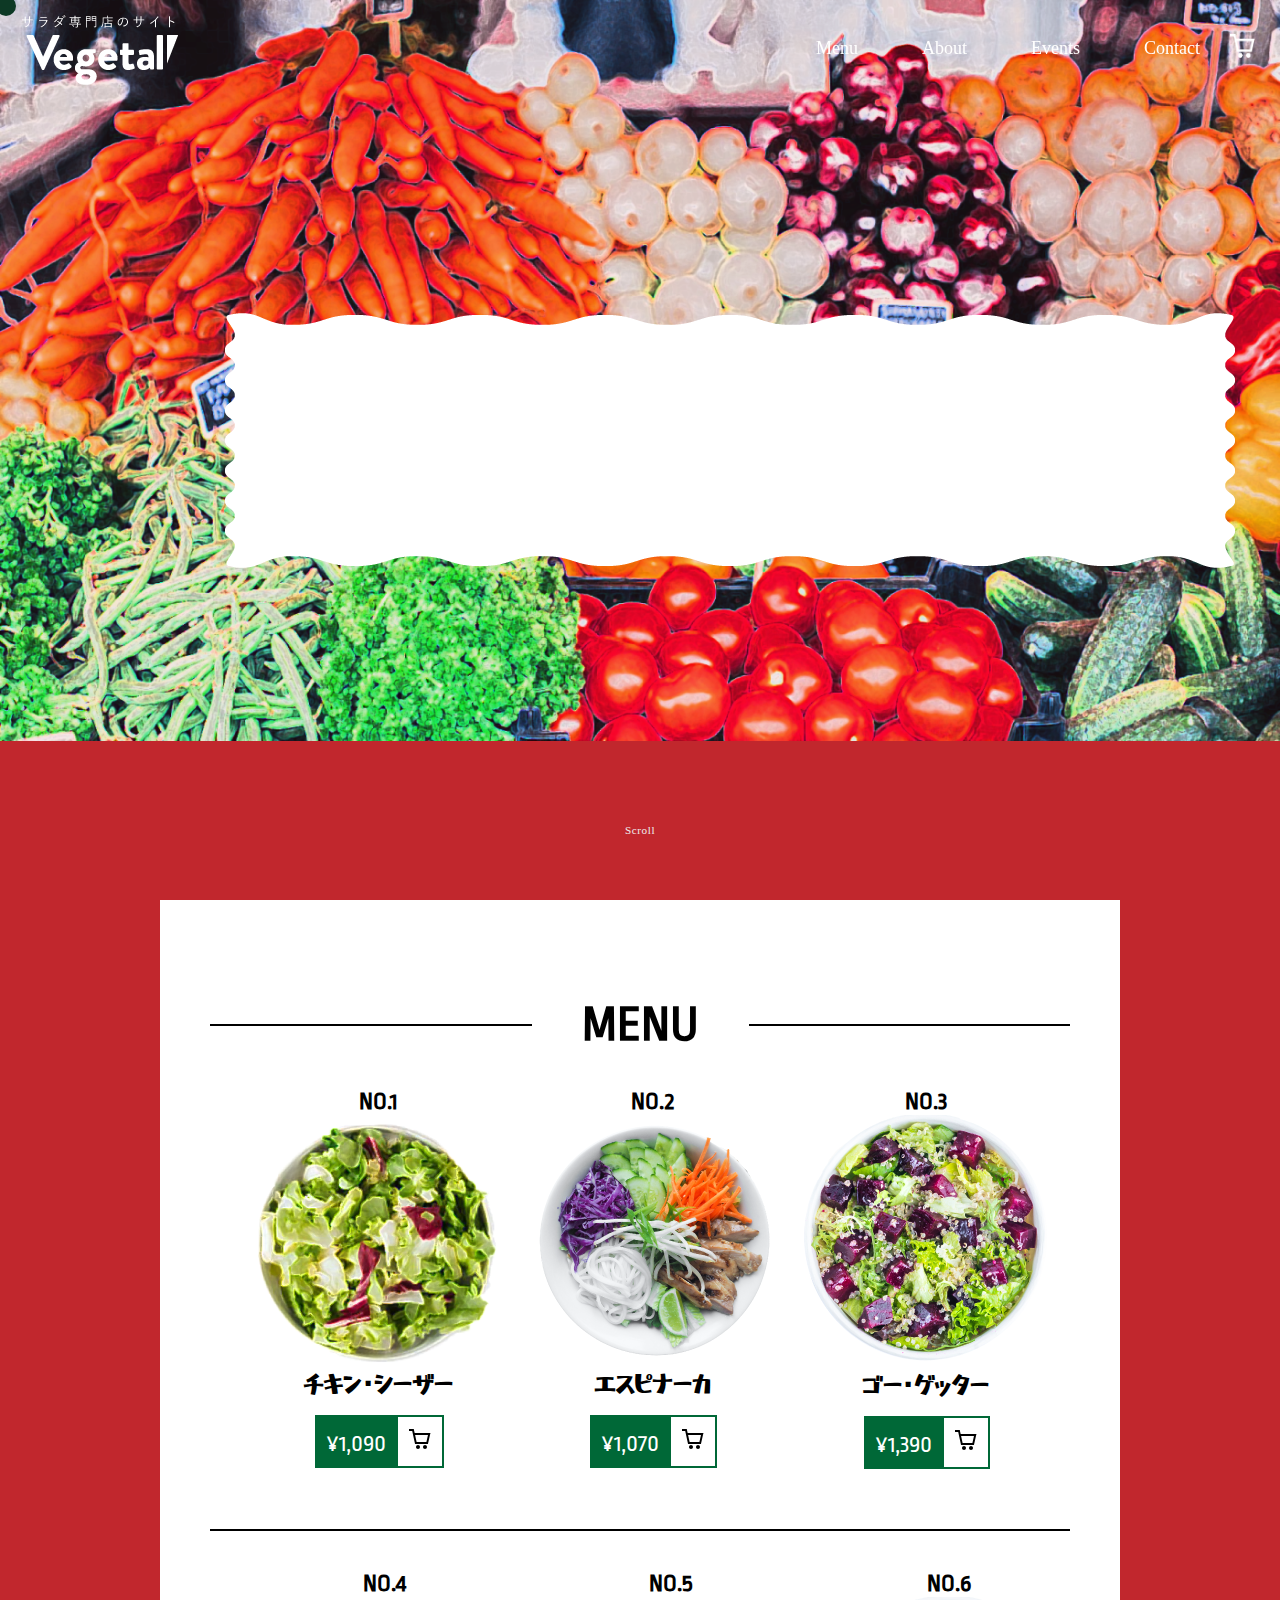
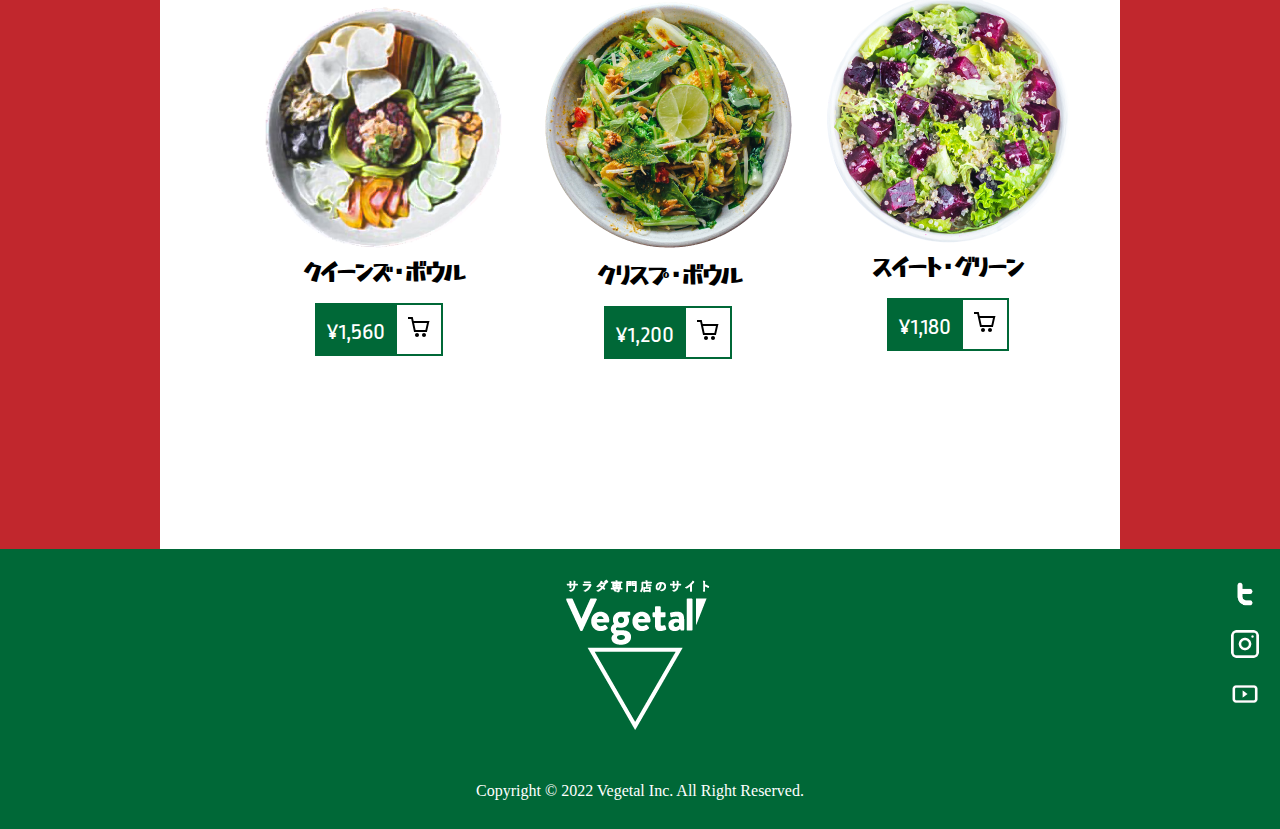
<file: index.html>
<!DOCTYPE html>

<html lang="ja">

  <head>

    <meta charset="utf-8">

    <meta name="viewport" content="width=device-width">

    <title>1カラムサイト「VEGETAL」</title>

    <link rel="stylesheet" href="css/reset.css">
    <link rel="stylesheet" href="css/common.css">
    <link rel="preconnect" href="https://fonts.googleapis.com">
    <link rel="preconnect" href="https://fonts.gstatic.com" crossorigin>
    <link href="https://fonts.googleapis.com/css2?family=Ropa+Sans&display=swap" rel="stylesheet">
  </head>

  <body>
    <div id="cursor"></div>
    <header class="header">
      <h1 class="logo"><a  class="top_logo" href="#"><img src="images/logo1.png" alt="logo" width="160px"></a></h1>
      <!-- ナビゲーション -->
      <nav>
        <div class="navigation">
          <a href="#" class="navigation_btn">Menu</a>
          <a href="about.html" class="navigation_btn">About</a>
          <a href="events.html" class="navigation_btn">Events</a>
          <a href="contact.html" class="navigation_btn">Contact</a>
        </div>
        <div class="icon">
          <a href="#"><img src="images/cart.png" alt="カートのアイコン"></a>
        </div>
      </nav>
    </header>
    <main class="clearfix">
      <!-- メインビジュアルエリア -->
      <!-- <h1 class="chachcopy">NO VEGETABLE <br> NO LIFE!</h1> -->
      <p><span class="smoothText"><span class="smoothTextTrigger">NO VEGETABLE <br> NO LIFE!</span></span></p>
      <!-- <div class="main-visual">
          <img class="main-visual-r" src="images/mainvisual000.png" alt="メインビジュアル">
          <img class="main-visual-r" src="images/mainvisual002.jpg" alt="メインビジュアル">
          <img class="main-visual-r" src="images/mainvisual003.jpg" alt="メインビジュアル">
      </div> -->
      <ul class="main-visual">
        <li><img class="main-visual-r" src="images/mainvisual000.png" alt="メインビジュアル"></li>
        <li><img class="main-visual-r" src="images/mainvisual002.jpg" alt="メインビジュアル"></li>
        <li><img class="main-visual-r" src="images/mainvisual003.jpg" alt="メインビジュアル"></li>
        <li><img class="main-visual-r" src="images/mainvisual004.jpg" alt="メインビジュアル"></li>
        <li><img class="main-visual-r" src="images/mainvisual005.jpg" alt="メインビジュアル"></li>
      </ul>
      <div class="scrolldown1"><span>Scroll</span></div>
      <!-- メニューエリア -->
      <div class="menu_wide">
      <section class="menu">
        <h2>MENU</h2>
        <div class="first_menu">
          <div class="box 1">
            <h3>NO.1</h3>
            <img src="images/vege1.png" alt="vege1">
            <p class="salad_name">チキン・シーザー</p>
            <table>
              <tr>
                <td class="price">¥1,090</td>
                <td><a href="#"><img src="images/shopping-cart.svg" alt="カートのアイコン"></a></td>
              </tr>
            </table>
          </div>
          <div class="box 2">
            <h3>NO.2</h3>
            <img src="images/vege2.png" alt="vege2">
            <p class="salad_name">エスピナーカ</p>
            <table>
              <tr>
                <td class="price">¥1,070</td>
                <td><a href="#"><img src="images/shopping-cart.svg" alt="カートのアイコン"></a></td>
              </tr>
            </table>
          </div>
          <div class="box 3">
            <h3>NO.3</h3>
            <img src="images/vege3.png" alt="vege3">
            <p class="salad_name">ゴー・ゲッター</p>
            <table>
              <tr>
                <td class="price">¥1,390</td>
                <td><a href="#"><img src="images/shopping-cart.svg" alt="カートのアイコン"></a></td>
              </tr>
            </table>
          </div>
        </div>
        <hr class="black_line"></hr>
        <div class="first_menu">
          <div class="box 4">
            <h3>NO.4</h3>
            <img src="images/vege4.png" alt="vege4">
            <p class="salad_name">クイーンズ・ボウル</p>
            <table>
              <tr>
                <td class="price">¥1,560</td>
                <td><a href="#"><img src="images/shopping-cart.svg" alt="カートのアイコン"></a></td>
              </tr>
            </table>
          </div>
          <div class="box 5">
            <h3>NO.5</h3>
            <img src="images/vege5.png" alt="vege5">
            <p class="salad_name">クリスプ・ボウル</p>
            <table>
              <tr>
                <td class="price">¥1,200</td>
                <td><a href="#"><img src="images/shopping-cart.svg" alt="カートのアイコン"></a></td>
              </tr>
            </table>
          </div>
          <div class="box 6">
            <h3>NO.6</h3>
            <img src="images/vege3.png" alt="vege3">
            <p class="salad_name">スイート・グリーン</p>
            <table>
              <tr>
                <td class="price">¥1,180</td>
                <td><a href="#"><img src="images/shopping-cart.svg" alt="カートのアイコン"></a></td>
              </tr>
            </table>
          </div>
        </div>
      </section>
      </div>
    </main>
    <!-- フッターエリア -->
    <footer>
        <div class="footer_area">
          <div class="logo_area"><img src="images/logo2.png" alt="logo"></div>
          <small>Copyright ©&nbsp;2022 Vegetal Inc. All Right Reserved.</small>
        </div>
        <div class="icon_footer">
          <a href="#"><img src="images/twitter.png" alt="twitter"></a>
          <a href="#"><img src="images/instagram.png" alt="instagram"></a>
          <a href="#"><img src="images/youtube.png" alt="youtube"></a>
        </div>
    </footer>
  </body>
  <script src="https://code.jquery.com/jquery-3.4.1.min.js" integrity="sha256-CSXorXvZcTkaix6Yvo6HppcZGetbYMGWSFlBw8HfCJo=" crossorigin="anonymous"></script>
  <!--自作のJS-->
  <script src="js/common.js"></script>
  <script src="js/cursor.js"></script>
  <script src="js/scroll.js"></script>
  <script src="https://ajax.googleapis.com/ajax/libs/jquery/3.3.1/jquery.min.js"></script>
</html>
</file>
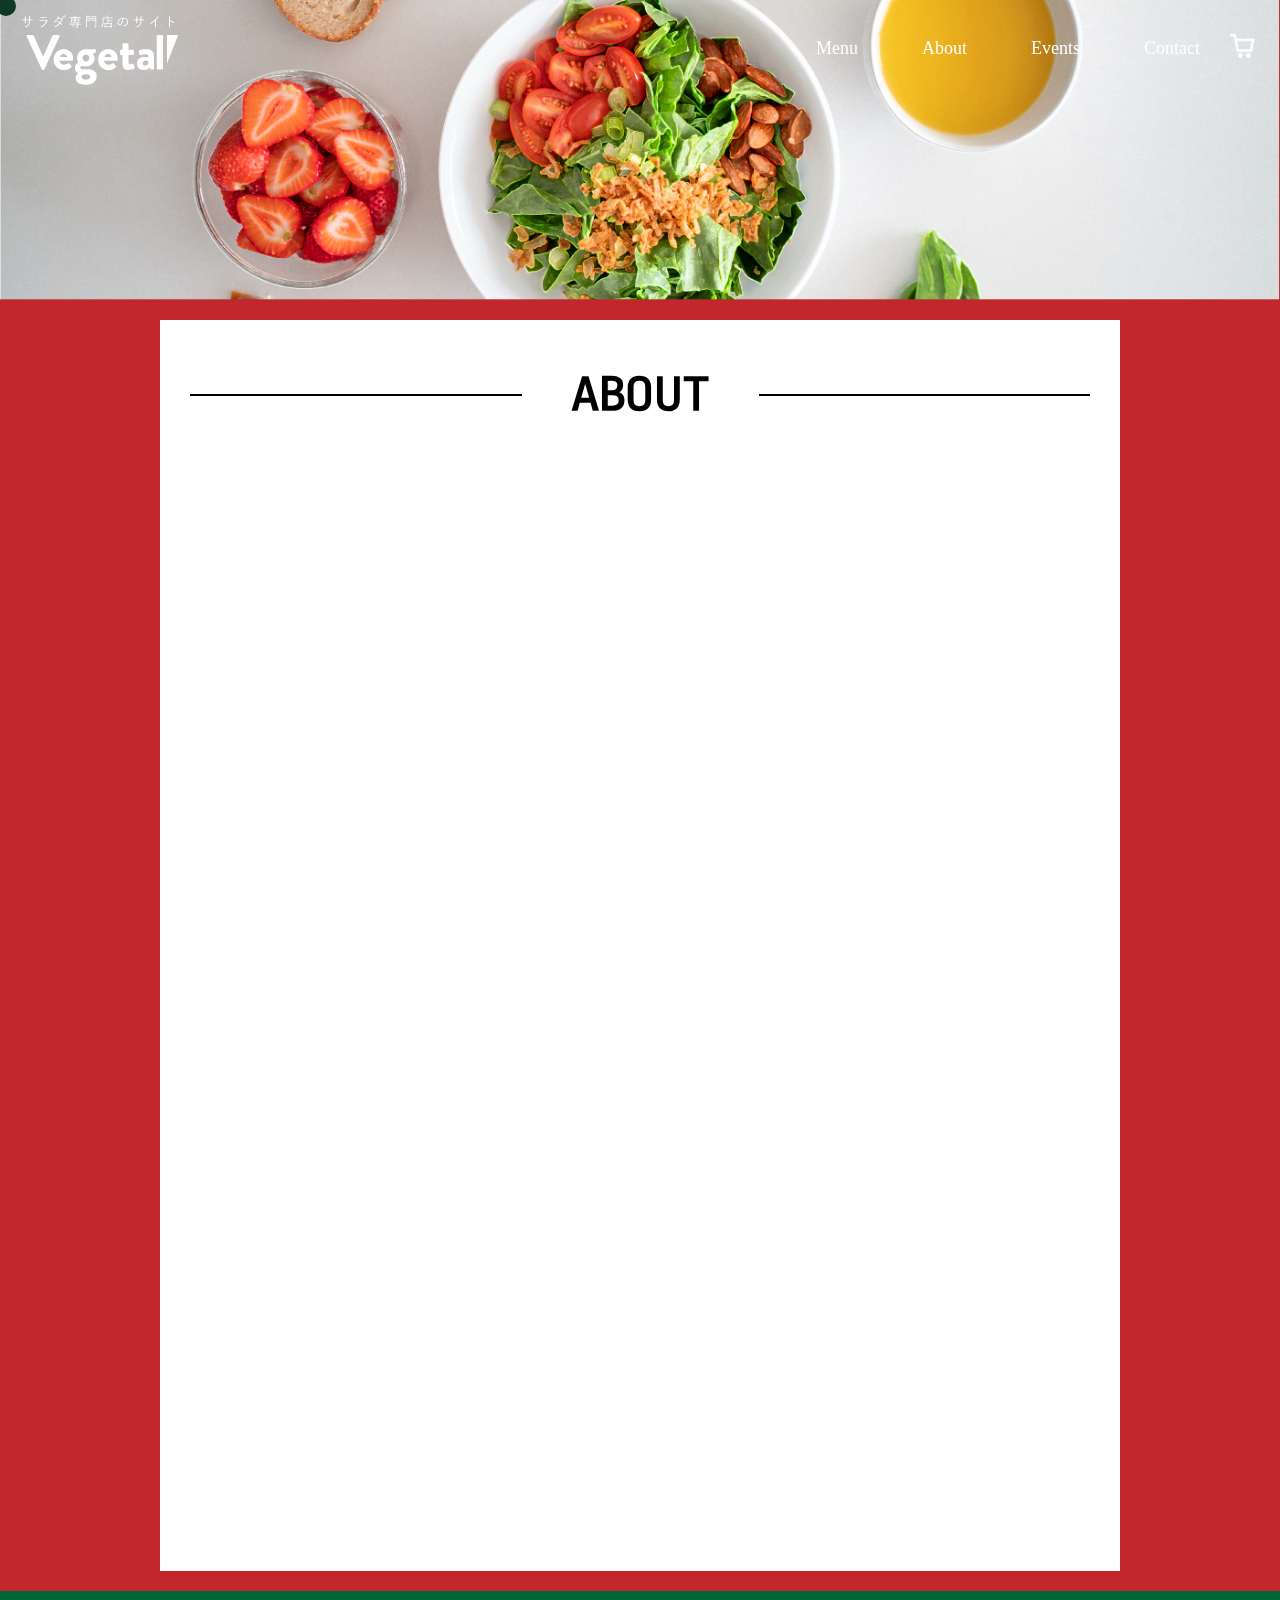
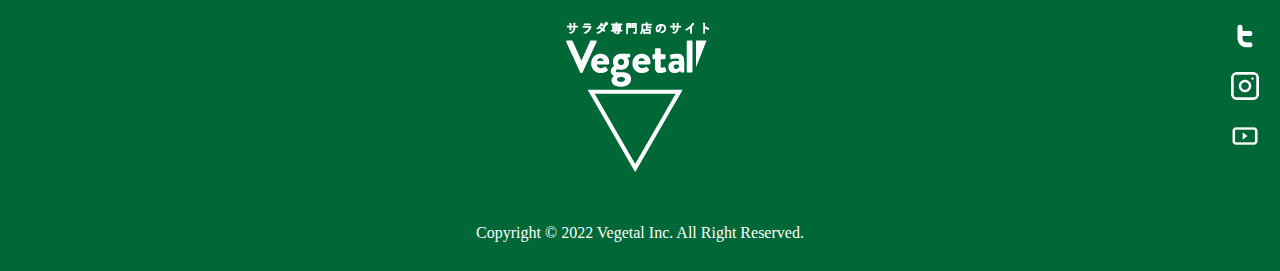
<file: about.html>
<!DOCTYPE html>

<html lang="ja">

  <head>

    <meta charset="utf-8">

    <meta name="viewport" content="width=device-width">

    <title>1カラムサイト「VEGETAL」</title>

    <link rel="stylesheet" href="css/reset.css">
    <link rel="stylesheet" href="css/common.css">
    <link rel="preconnect" href="https://fonts.googleapis.com">
    <link rel="preconnect" href="https://fonts.gstatic.com" crossorigin>
    <link href="https://fonts.googleapis.com/css2?family=Ropa+Sans&display=swap" rel="stylesheet">
    <link rel="stylesheet" href="css/about.css">
  </head>

  <body>
    <div id="cursor"></div>
    <header class="header">
      <h1 class="logo"><a  class="top_logo" href="index.html"><img src="images/logo1.png" alt="logo" width="160px"></a></h1>
      <!-- ナビゲーション -->
      <nav>
        <div class="navigation">
          <a href="index.html" class="navigation_btn">Menu</a>
          <a href="#" class="navigation_btn">About</a>
          <a href="events.html" class="navigation_btn">Events</a>
          <a href="contact.html" class="navigation_btn">Contact</a>
        </div>
        <div class="icon">
          <a href="#"><img src="images/cart.png" alt="カートのアイコン"></a>
        </div>
      </nav>
    </header>
    <main class="clearfix">
      <!-- メインビジュアルエリア -->
      
      <div class="main-visual">
        <img class="main-visual-r" src="images/mainvisu_about.png" alt="メインビジュアル">
      </div>
      <!-- メニューエリア -->
      <section class="about">
        <h2>ABOUT</h2>
        <div class="effect-fade">
        <div class="first_about">
          <div class="about_box1"><img src="images/about1.png" alt="about1"></div>
          <div class="about_box2">
            <h3 class="about_txt">サラダで健康を</h3>
            <p class="about_p">
              素材一つ一つを大切に育てた有機野菜を<br>
              ふんだんに使い、カラダもココロも健康に。<br>
              こだわりドレッシングとともに、<br>
              是非噛んで味わってください。
            </p>
          </div>
        </div>
        </div>
        <div class="effect-fade">
        <div class="secound_about">
          <div class="about_box3">
            <h3 class="about_txt">サラダで未来を</h3>
            <p class="about_p">
              サラダを食べることで、地元と農家<br>
              を支えます。地球のためにサラダを<br>
              たくさん食べましょう。<br>
              サラダボウルで持続可能な社会を作る、<br>
              私たちはそんな未来を想像します。
            </p>
          </div>
          <div class="about_box4"><img src="images/about2.png" alt="about2"></div> 
        </div>
        </div>
      </section>
    </main>
    <!-- フッターエリア -->
    <footer>
      <div class="footer_area">
        <div class="logo_area"><img src="images/logo2.png" alt="logo"></div>
        <small>Copyright ©&nbsp;2022 Vegetal Inc. All Right Reserved.</small>
      </div>
      <div class="icon_footer">
        <a href="#"><img src="images/twitter.png" alt="twitter"></a>
        <a href="#"><img src="images/instagram.png" alt="instagram"></a>
        <a href="#"><img src="images/youtube.png" alt="youtube"></a>
      </div>
    </footer>
  </body>
  <script src="https://code.jquery.com/jquery-3.4.1.min.js" integrity="sha256-CSXorXvZcTkaix6Yvo6HppcZGetbYMGWSFlBw8HfCJo=" crossorigin="anonymous"></script>
  <!--自作のJS-->
  <script src="js/text_animation.js"></script>
  <script src="js/common.js"></script>
  <script src="js/cursor.js"></script>
  <script src="js/scroll2.js"></script>
  <script src="https://ajax.googleapis.com/ajax/libs/jquery/3.3.1/jquery.min.js"></script>
</html>
</file>
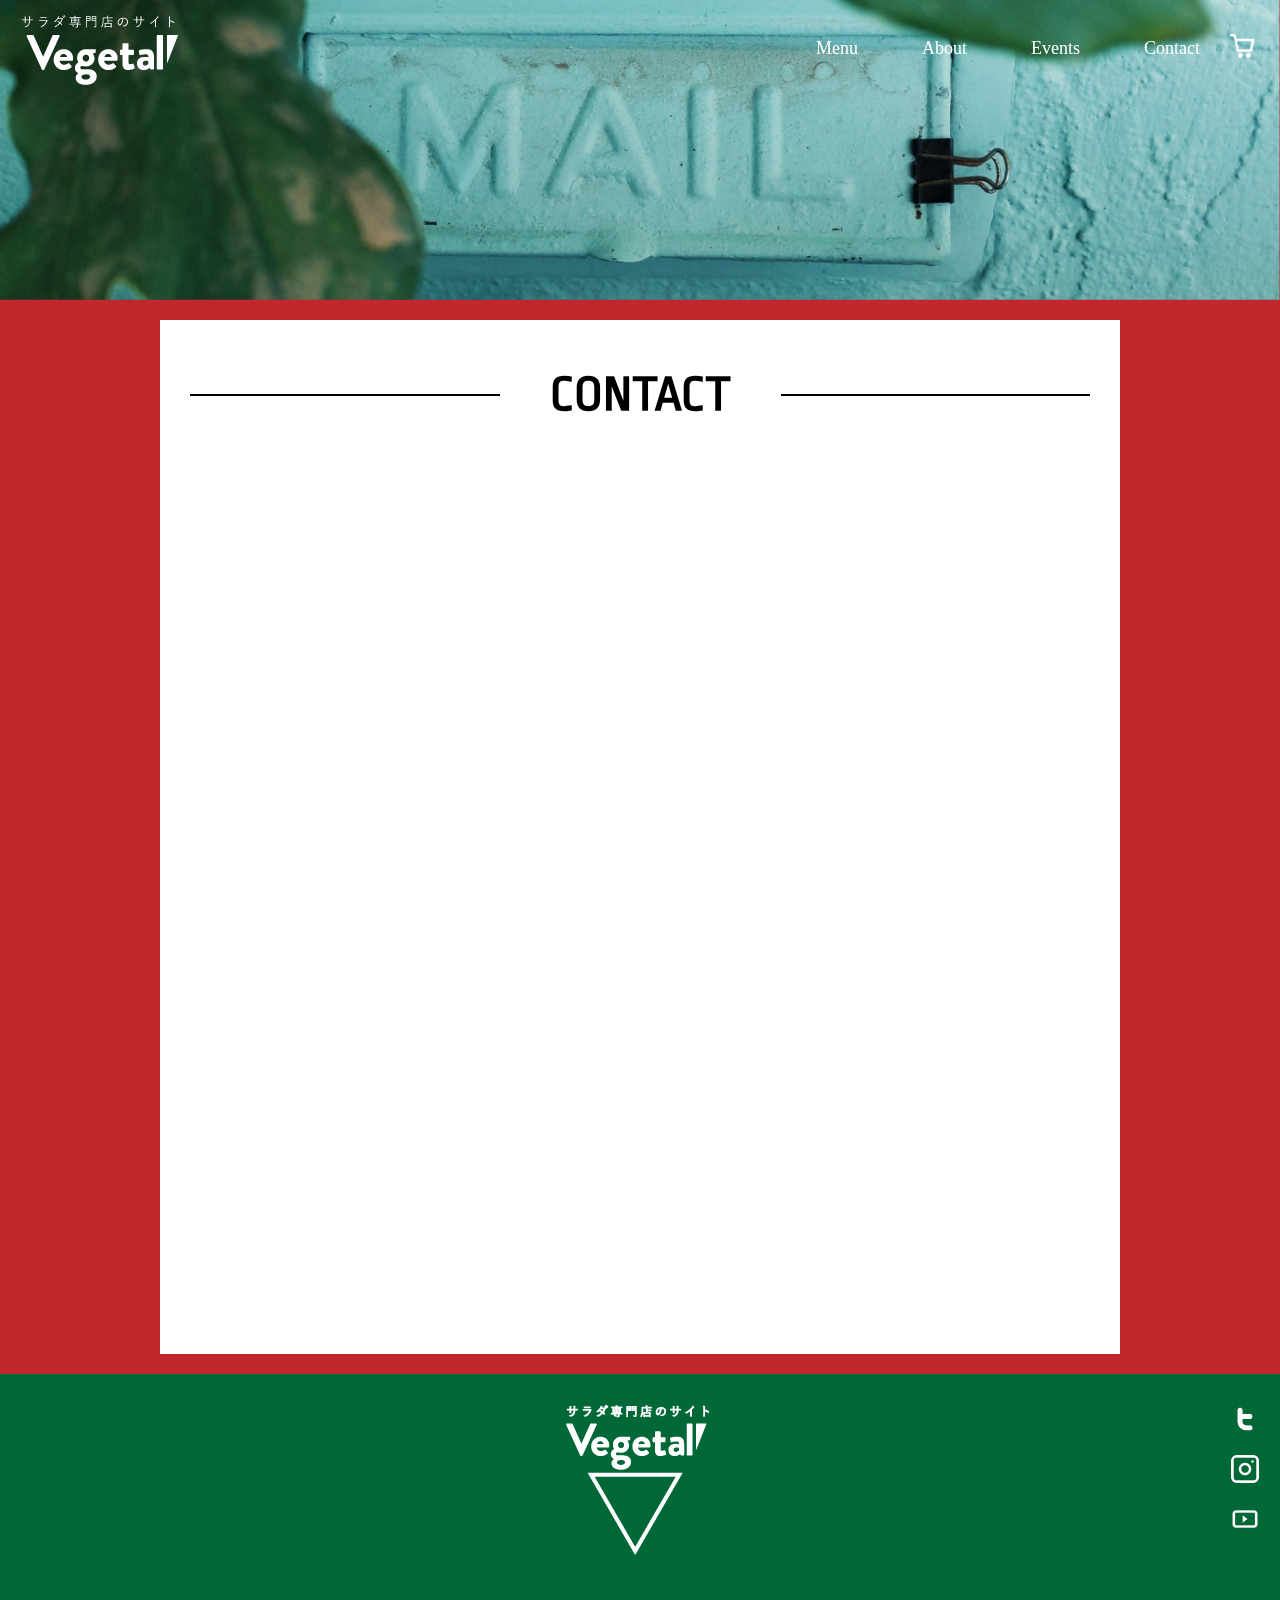
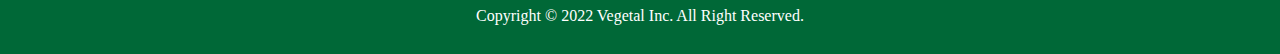
<file: contact.html>
<!DOCTYPE html>

<html lang="ja">

  <head>

    <meta charset="utf-8">

    <meta name="viewport" content="width=device-width">

    <title>1カラムサイト「VEGETAL」</title>

    <link rel="stylesheet" href="css/reset.css">
    <link rel="stylesheet" href="css/common.css">
    <link rel="preconnect" href="https://fonts.googleapis.com">
    <link rel="preconnect" href="https://fonts.gstatic.com" crossorigin>
    <link href="https://fonts.googleapis.com/css2?family=Ropa+Sans&display=swap" rel="stylesheet">
    <link rel="stylesheet" href="css/about.css">
  </head>

  <body>
    <div id="cursor"></div>
    <header class="header">
      <h1 class="logo"><a  class="top_logo" href="index.html"><img src="images/logo1.png" alt="logo" width="160px"></a></h1>
      <!-- ナビゲーション -->
      <nav>
        <div class="navigation">
          <a href="index.html" class="navigation_btn">Menu</a>
          <a href="about.html" class="navigation_btn">About</a>
          <a href="events.html" class="navigation_btn">Events</a>
          <a href="#" class="navigation_btn">Contact</a>
        </div>
        <div class="icon">
          <a href="#"><img src="images/cart.png" alt="カートのアイコン"></a>
        </div>
      </nav>
    </header>
    <main class="clearfix">
      <!-- メインビジュアルエリア -->
      
      <div class="main-visual">
        <img class="main-visual-r" src="images/mainvisu_contact.png" alt="メインビジュアル">
      </div>
      <!-- メニューエリア -->
      <section class="about">
        <h2>CONTACT</h2>
        <div class="effect-fade">
        <div class="events">
          <h3 class="contact_txt">TEL：0XX-０X1-XXX</h3>
          <h3 class="contact_txt">Web：お問合せフォームよりご希望の勤務店舗などのご希望を添えてお問合せください。</h3>
          <div class="contact_div">
              <form  action="sent-contact-email.php" class="form_box2" name="form" method="post" onsubmit="verifyContactForm()">
                <div class="label_form"><label for="lb_fullName">お名前：</label></div>
                <input class="form_in" type="text" name="fullName" id="fullName" placeholder="全角で入力"><br>
                <div class="label_form"><label for="lb_email">メールアドレス：</label></div>
                <input class="form_in" type="text" name="email" id="email" placeholder="mail@example.com"><br>
                <div class="label_form"><label for="lb_title">件名：</label></div>
                <input class="form_in" type="text" name="title" id="title" placeholder="件名"><br>
                <div class="label_form"><label for="lb_message">メッセージ：</label></div>
                <textarea type="text" name="message" id="message" placeholder="お問い合わせ内容を入力してください。"></textarea>
                <div class="btn_area">
                <input  class="button" type="submit" value="送信する" onclick="validate()">
                </div>
            </form>
          </div>
        </div>
        </div>
      </section>
    </main>
    <!-- フッターエリア -->
    <footer>
      <div class="footer_area">
        <div class="logo_area"><img src="images/logo2.png" alt="logo"></div>
        <small>Copyright ©&nbsp;2022 Vegetal Inc. All Right Reserved.</small>
      </div>
      <div class="icon_footer">
        <a href="#"><img src="images/twitter.png" alt="twitter"></a>
        <a href="#"><img src="images/instagram.png" alt="instagram"></a>
        <a href="#"><img src="images/youtube.png" alt="youtube"></a>
      </div>
    </footer>
  </body>
  <script src="https://code.jquery.com/jquery-3.4.1.min.js" integrity="sha256-CSXorXvZcTkaix6Yvo6HppcZGetbYMGWSFlBw8HfCJo=" crossorigin="anonymous"></script>
  <!--自作のJS-->
  <script src="js/text_animation.js"></script>
  <script src="js/common.js"></script>
  <script src="js/cursor.js"></script>
  <script src="js/scroll2.js"></script>
  <script src="https://ajax.googleapis.com/ajax/libs/jquery/3.3.1/jquery.min.js"></script>
</html>
</file>
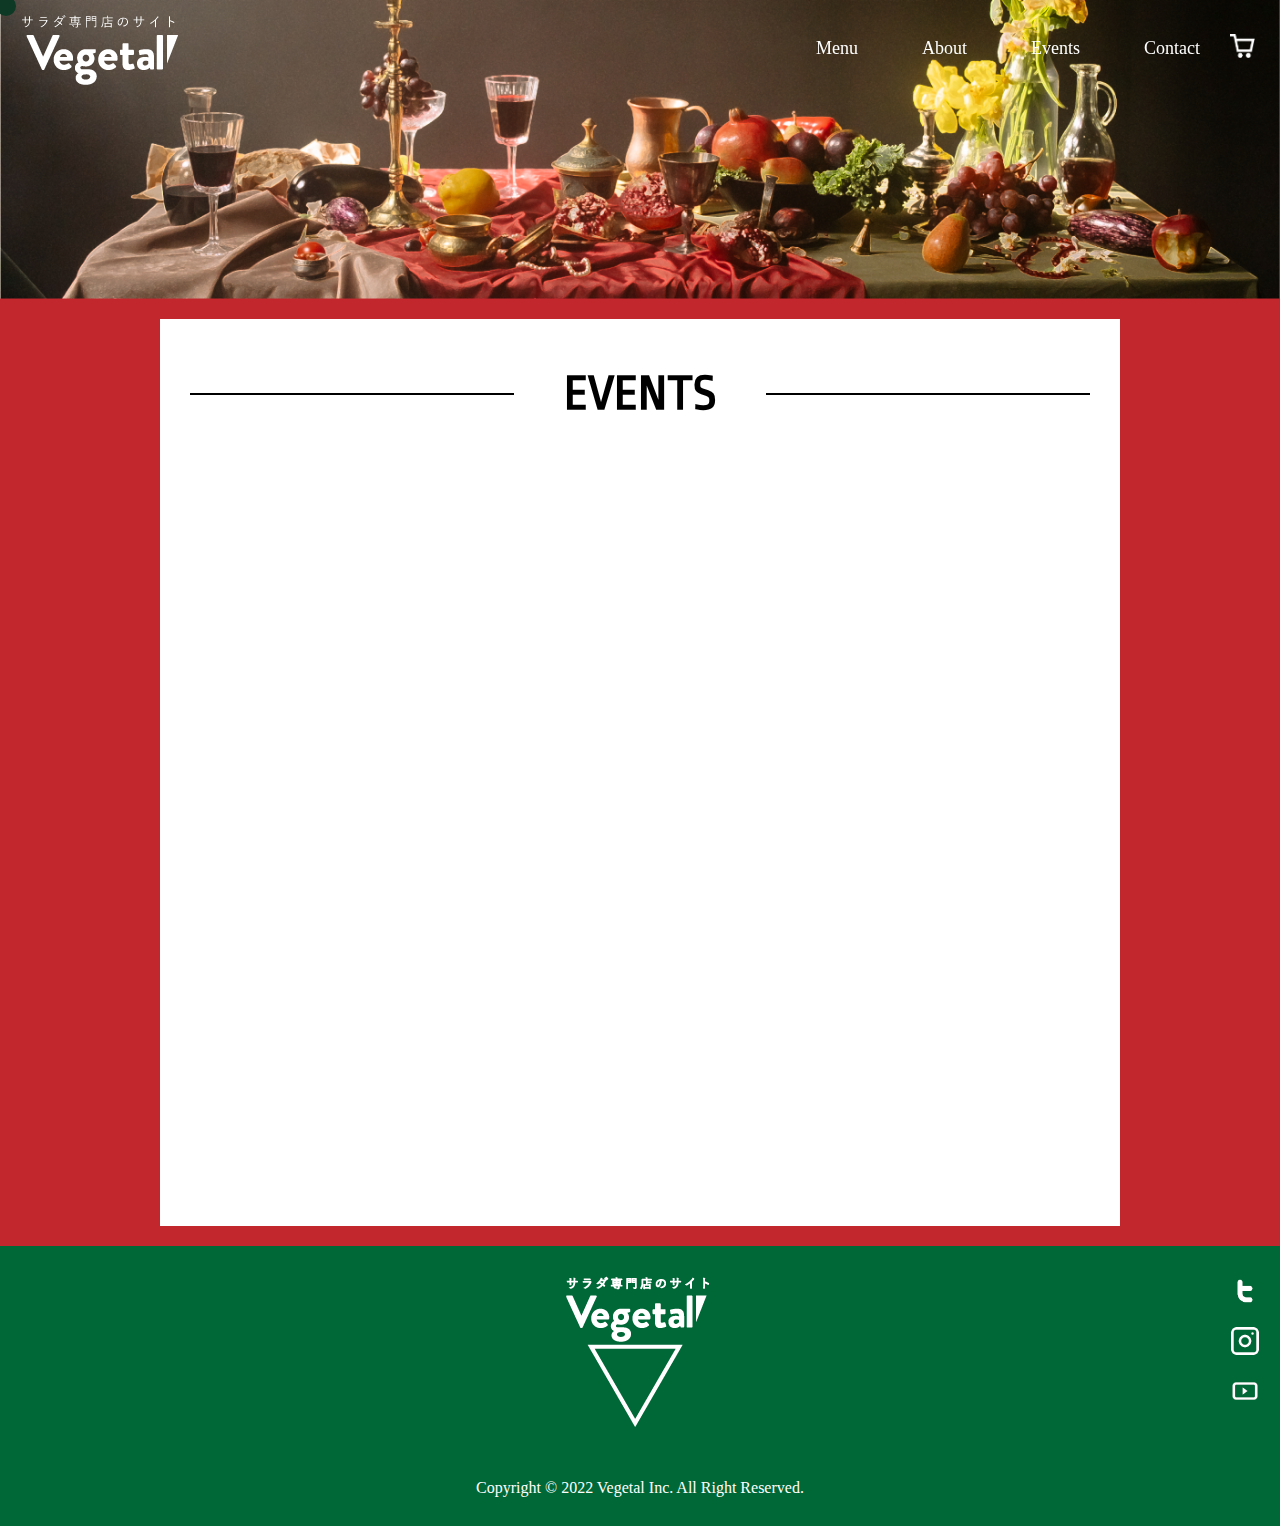
<file: events.html>
<!DOCTYPE html>

<html lang="ja">

  <head>

    <meta charset="utf-8">

    <meta name="viewport" content="width=device-width">

    <title>1カラムサイト「VEGETAL」</title>

    <link rel="stylesheet" href="css/reset.css">
    <link rel="stylesheet" href="css/common.css">
    <link rel="preconnect" href="https://fonts.googleapis.com">
    <link rel="preconnect" href="https://fonts.gstatic.com" crossorigin>
    <link href="https://fonts.googleapis.com/css2?family=Ropa+Sans&display=swap" rel="stylesheet">
    <link rel="stylesheet" href="css/about.css">
  </head>

  <body>
    <div id="cursor"></div>
    <header class="header">
      <h1 class="logo"><a  class="top_logo" href="index.html"><img src="images/logo1.png" alt="logo" width="160px"></a></h1>
      <!-- ナビゲーション -->
      <nav>
        <div class="navigation">
          <a href="index.html" class="navigation_btn">Menu</a>
          <a href="about.html" class="navigation_btn">About</a>
          <a href="#" class="navigation_btn">Events</a>
          <a href="contact.html" class="navigation_btn">Contact</a>
        </div>
        <div class="icon">
          <a href="#"><img src="images/cart.png" alt="カートのアイコン"></a>
        </div>
      </nav>
    </header>
    <main class="clearfix">
      <!-- メインビジュアルエリア -->
      
      <div class="main-visual">
        <img class="main-visual-r" src="images/mainvisu_events.png" alt="メインビジュアル">
      </div>
      <!-- メニューエリア -->
      <section class="about">
        <h2>EVENTS</h2>
        <div class="effect-fade">
        <div class="events">
          <h3 class="event_txt">SDGs Movements</h3>
          <p class="event_p">
            私たちは、ベンチャー企業ですが、同時にソーシャルアントレプレナー（社会企業家）でもありたいと考えています。<br>
            私たちが掲げる『ウィズグリーン・サステナブルプラン』は、国連サミットにおいて採択された、2030 年までに地球<br>
            規模で解決すべき17 の目標と169のターゲットである「Sustainable Development GOALS（持続可能な開発目標）」<br>
            をベースに作成しています。特にその中でも、「食」の事業に携わる私たちが取り組むべき課題として、まずは5 年後<br>
            の2026 年を目標に、「お客様・生産者・環境」の3つに分けて掲げています。
          </p>
          <img src="images/events1.png" alt="events1">
        </div>
        </div>
      </section>
    </main>
    <!-- フッターエリア -->
    <footer>
      <div class="footer_area">
        <div class="logo_area"><img src="images/logo2.png" alt="logo"></div>
        <small>Copyright ©&nbsp;2022 Vegetal Inc. All Right Reserved.</small>
      </div>
      <div class="icon_footer">
        <a href="#"><img src="images/twitter.png" alt="twitter"></a>
        <a href="#"><img src="images/instagram.png" alt="instagram"></a>
        <a href="#"><img src="images/youtube.png" alt="youtube"></a>
      </div>
    </footer>
  </body>
  <script src="https://code.jquery.com/jquery-3.4.1.min.js" integrity="sha256-CSXorXvZcTkaix6Yvo6HppcZGetbYMGWSFlBw8HfCJo=" crossorigin="anonymous"></script>
  <!--自作のJS-->
  <script src="js/text_animation.js"></script>
  <script src="js/common.js"></script>
  <script src="js/cursor.js"></script>
  <script src="js/scroll2.js"></script>
  <script src="https://ajax.googleapis.com/ajax/libs/jquery/3.3.1/jquery.min.js"></script>
</html>
</file>
<file: css/common.css>
@charset "utf-8";

@import url('https://fonts.googleapis.com/css2?family=Otomanopee+One&family=RocknRoll+One&family=Ropa+Sans&display=swap');


/* 共通のスタイル */

html,body,a{
    cursor: none;
}

#cursor {
    transform: translate(0, 0);
    pointer-events: none;
    position: fixed;
    top: -4px;
    left: -4px;
    width: 20px;
    height: 20px;
    background: #0d3925;
    border-radius: 50%;
    z-index: 99999;
    transition: width 0.3s, height 0.3s, top 0.3s, left 0.3s;
}

#cursor.hov_ {
    top: -12px;
    left: -12px;
    width: 32px;
    height: 32px;
    background: rgba(200, 50, 50, 0.75);
}


body {
    width: 100%;
    background-color: #C1272D;
}

header {
    width: 100%;
    display: flex;
    flex-direction: row;
    justify-content: space-between;
    height: 95px;
    background-color: #00683700;
    transition: background-color .3s, color .5s;
    position: fixed;
    z-index: 9999;
}

.header.change-color {
    background-color: #006837;
}

.logo {
    margin-left: 20px;
    margin-top: 15px;
}

nav {
    display: flex;
    flex-direction: row;
    justify-content: space-between;
    align-items:center;
}


/*==================================================
　5-3-2 中心から外に線が伸びる（中央）
===================================*/
 a{
    /*線の基点とするためrelativeを指定*/
	position: relative;
}

 a::after {
    content: '';
    /*絶対配置で線の位置を決める*/
    position: absolute;
    top:50%;
    left: 10%;
    /*線の形状*/
    width: 80%;
    height: 1px;
    background: rgb(255, 255, 255);
    /*アニメーションの指定*/
    transition: all .3s;
    transform: scale(0, 1);/*X方向0、Y方向1*/
    transform-origin: center top;/*上部中央基点*/
}

.navigation a {
    color: white;
    text-decoration: none;
    margin: 30px;
    font-size: large;
}

/*現在地とhoverの設定*/
.navigation a:hover::after {
    transform: scale(1, 1);/*X方向にスケール拡大*/
}

.icon img {
    /* margin-top: 15px; */
    margin-right: 25px;
    width: 25px;
}

.chachcopy {
    position: absolute;
    top: 250px;
    left: 25%;
    font-size: 80px;
    padding: 50px;
    background-color: white;
    z-index: 100;
}

span.smoothText {
	overflow: hidden;
	display: block;
    position: absolute;
    top: 50px;
    left: 14%;
    font-size: 80px;
    font-family:'Segoe UI', Tahoma, Geneva, Verdana, sans-serif;
    font-weight: 500;
    padding: 270px;
    background-color: white;
    z-index: 100;
    -webkit-mask-image: url('/images/wave_box.png'); /*切り抜く形となるpng画像（safari用）*/
    mask-image: url('/images/wave_box.png'); /*切り抜く形となるpng画像*/
    -webkit-mask-repeat: no-repeat; /*繰り返さない（safari用）*/
    mask-repeat: no-repeat; /*繰り返さない*/
    mask-position: center; /*真ん中に*/
    -webkit-mask-position: center; /*（safari用）*/
}

/* アニメーションで傾斜がついている文字列を水平に戻す*/
span.smoothTextTrigger{
	transition: .8s ease-in-out;
	transform: translate3d(0,100%,0) skewY(12deg);
	transform-origin: left;
	display: block;
}
span.smoothTextTrigger.smoothTextAppear{
    transform: translate3d(0,0,0) skewY(0);
}

/*文字列後ろの線の設定*/
.TextTyping::after {
 	content: "|";
	animation: typinganime .8s ease infinite;
}

@keyframes typinganime{
	from{opacity:0}
	to{opacity:1}
}

.main-visual img {
    width: 100%;
    /* height: 700px; */
    background-size: contain;
    vertical-align: top;
}


ul{
    display:block;
    width:100%;
    height:100vh;
    position: relative;
    overflow:hidden;
    padding:0;
    margin:0 auto;
    /* border:15px solid gray; */
    box-sizing:border-box;
    z-index: 99;
  }

  li{
    display:block;
    float:left;
    width:100%;
    height:100%;
    transform:translateX(100%);
    position: absolute;
  }
  li:nth-of-type(1){
    transform:translateX(0);
    animation:slide 20s 0s infinite;
  }
  li:nth-of-type(2){
    animation:slide 20s 4s infinite;
  }
  li:nth-of-type(3){
    animation:slide 20s 8s infinite;
  }
  li:nth-of-type(4){
    animation:slide 20s 12s infinite;
  }
  li:nth-of-type(5){
    animation:slide 20s 16s infinite;
  }
  
  
  @keyframes slide{
    0%{
      transform:translateX(100%);
      opacity:1;
    }
    3%{
      transform:translateX(0%);
      opacity:1;
    }
    20%{
      transform:translateX(0%);
      opacity:1;
    }
    23%{
      transform:translateX(-100%);
      opacity:0;
    }
    99.999%{
      transform:translateX(-100%);
      opacity:0;
    }
    100%{
      transform:translateX(100%);
      opacity:1;
    }
    
}

/*====== 9-1-1 縦線が動いてスクロールを促す =======*/

/*スクロールダウン全体の場所*/
.scrolldown1{
    /*描画位置※位置は適宜調整してください*/
	position:absolute;
	left:50%;
	bottom:10px;
    /*全体の高さ*/
	height:50px;
}

/*Scrollテキストの描写*/
.scrolldown1 span{
    /*描画位置*/
	position: absolute;
	left:-15px;
	top: -15px;
    /*テキストの形状*/
	color: #eee;
	font-size: 0.7rem;
	letter-spacing: 0.05em;
}

/* 線の描写 */
.scrolldown1::after{
	content: "";
    /*描画位置*/
	position: absolute;
	top: 0;
    /*線の形状*/
	width: 1px;
	height: 30px;
	background: #eee;
    /*線の動き1.4秒かけて動く。永遠にループ*/
	animation: pathmove 1.4s ease-in-out infinite;
	opacity:0;
}

/*高さ・位置・透過が変化して線が上から下に動く*/
@keyframes pathmove{
	0%{
		height:0;
		top:0;
		opacity: 0;
	}
	30%{
		height:30px;
		opacity: 1;
	}
	100%{
		height:0;
		top:50px;
		opacity: 0;
	}
}

main {
    background-color:#C1272D;
}

/* メニューエリア */
.menu_wide {
    width: 100%;
    background-color:#C1272D;
    position: relative;
    z-index: 999;
}
.menu {
    width: 960px;
    margin: 0 auto;
    padding: 50px;
    box-sizing: border-box;
    padding-bottom: 130px;
    background-color: white;
    font-family: 'Ropa Sans', sans-serif;
    /* position: fixed; */
    /* top: 100px; */
    /* z-index: 99; */
}

h2 {
    display: flex;
    align-items: center; /* 垂直中心 */
    justify-content: center; /* 水平中心 */
    padding-top: 50px;
    font-size: 50px;
}

h2:before, h2:after {
    border-top: 2px solid;
    content: "";
    width: 25em; /* 線の長さ */
}

h2:before {
    margin-right: 1em; /* 文字の右隣 */
}

h3 {
    font-size: x-large;
}

h2:after {
    margin-left: 1em; /* 文字の左隣 */
}

.first_menu {
    width: 800px;
    margin: 0 auto;
    margin-top: 40px;
    margin-bottom: 60px;
    display: flex;
    flex-direction:row;
    justify-content: space-between;
}

.salad_name{
    font-family: 'Otomanopee One', sans-serif;
    font-size: x-large;
}
  
.box {
    text-align: center;
    padding-left: 10px;
    padding-right: 10px;
    /* background-color: #006837; */
}

.box img:hover{
    opacity: 0.5;
    transition-duration: 0.5s;
}



table {
    margin-top: 20px;
    margin-left: 65px;
    text-align: center;
}

.price {
    background-color: #006837;
    color: white;
}

td {
    font-size: x-large;
    text-align: center;
    border: solid 2px #006837;
    padding: 10px;
}


.black_line {
    border-width: 2px 0px 0px 0px; /* 太さ1px */
    border-style: solid; /* 線種を破線に */
    border-color: black;   /* 線色を灰色に */
    height: 1px;         /* 高さ(※古いIE用) */
}

footer {
    padding-top: 30px;
    padding-bottom: 30px;
    width: 100%;
    background-color: #006837;
    text-align: center;
    display: flex;
    flex-direction: row;
}

.footer_area {
    padding-left: 50px;
    box-sizing: border-box;
    width: 100%;
}

.logo_area {
    margin-bottom: 50px;
}

small {
    color: white;
}

.icon_footer {
    display: flex;
    flex-direction: column;
}

.icon_footer img {
    vertical-align: top;
    width: 30px;
    margin-bottom: 20px;
    margin-right: 20px;
}

.icon_footer a{
    display: block;
}

.icon_footer a:hover {
    opacity: 0.5;
    transition-duration: 0.5s;
}

/* ########### 599px以下 ########### */
@media (max-width: 599px) {}



/* ########### 600px以上～768px以下 ########### */
@media (min-width: 600px) and (max-width: 768px) {}



/* ########### 769px以上 ########### */
@media (min-width: 769px) {}



/* ########### 1000px以上 ########### */
@media (min-width: 1000px) {}
</file>
<file: css/about.css>
@import url('https://fonts.googleapis.com/css2?family=Otomanopee+One&family=RocknRoll+One&family=Ropa+Sans&family=Zen+Maru+Gothic&display=swap');


.main-visual {
    vertical-align: top;
    margin-bottom: 20px;
}

.about {
    width: 900px;
    margin: 0 auto;
    margin-bottom: 20px;
    padding-left: 30px;
    padding-right: 30px;
    /* box-sizing: border-box; */
    padding-bottom: 130px;
    background-color: white;
    font-family: 'Ropa Sans', sans-serif;
}

.first_about , .secound_about{
    width: 960px;
    margin: 40px auto;
    display: flex;
    flex-direction: row;
}


.about_box1,.about_box2, .about_box3, .about_box4 {
    width: 480px;
    /* margin-left: 20px; */
    /* margin-right: 20px; */
}

.about_box2, .about_box3 {
    -ms-writing-mode: tb-rl;
    writing-mode: vertical-rl;
}

.about_txt {
    margin-right: 100px;
    margin-left: 70px;
    font-family: 'Otomanopee One', sans-serif;
    font-size: xx-large;
}

.about_p {
    margin-top: 40px;
    font-family: 'Zen Maru Gothic', sans-serif;
    line-height: 2.3;
    font-size: large;
}

/* ふわっと出るエフェクト */

.effect-fade {
    opacity : 0;
    transform : translate(0, 45px);
    transition : all 300ms;
}
    
.effect-fade.effect-scroll {
    opacity : 1;
    transform : translate(0, 0);
}


.events {
    text-align: center;
}

.event_txt {
    font-family: 'Otomanopee One', sans-serif;
    font-size: xx-large;
    margin-top: 30px;
    margin-bottom: 30px;
}

.event_p {
    margin-top: 40px;
    margin-bottom: 20px;
    font-family: 'Zen Maru Gothic', sans-serif;
    line-height: 2.3;
    font-size: small;
}

/* コンタクトエリア */

.contact_txt {
    width: 700px;
    margin: 100px;
    font-family: 'Otomanopee One', sans-serif;

}

.label_form {
    width: 200px;
    padding-top: 30px;
    float: left;
}

label {
    text-align: left;
    height: 50px;
    font-family: 'Zen Maru Gothic', sans-serif;
}

input[type="text"] , textarea{
    width: 650px;
    height: 50px;
    margin-top: 20px;
    margin-bottom: 20px;
    border: solid 1px black;
}

input[type="submit"] {
    width: 100px;
    height: 50px;
    border: solid 1px black;
    background-color: white;
}
</file>
